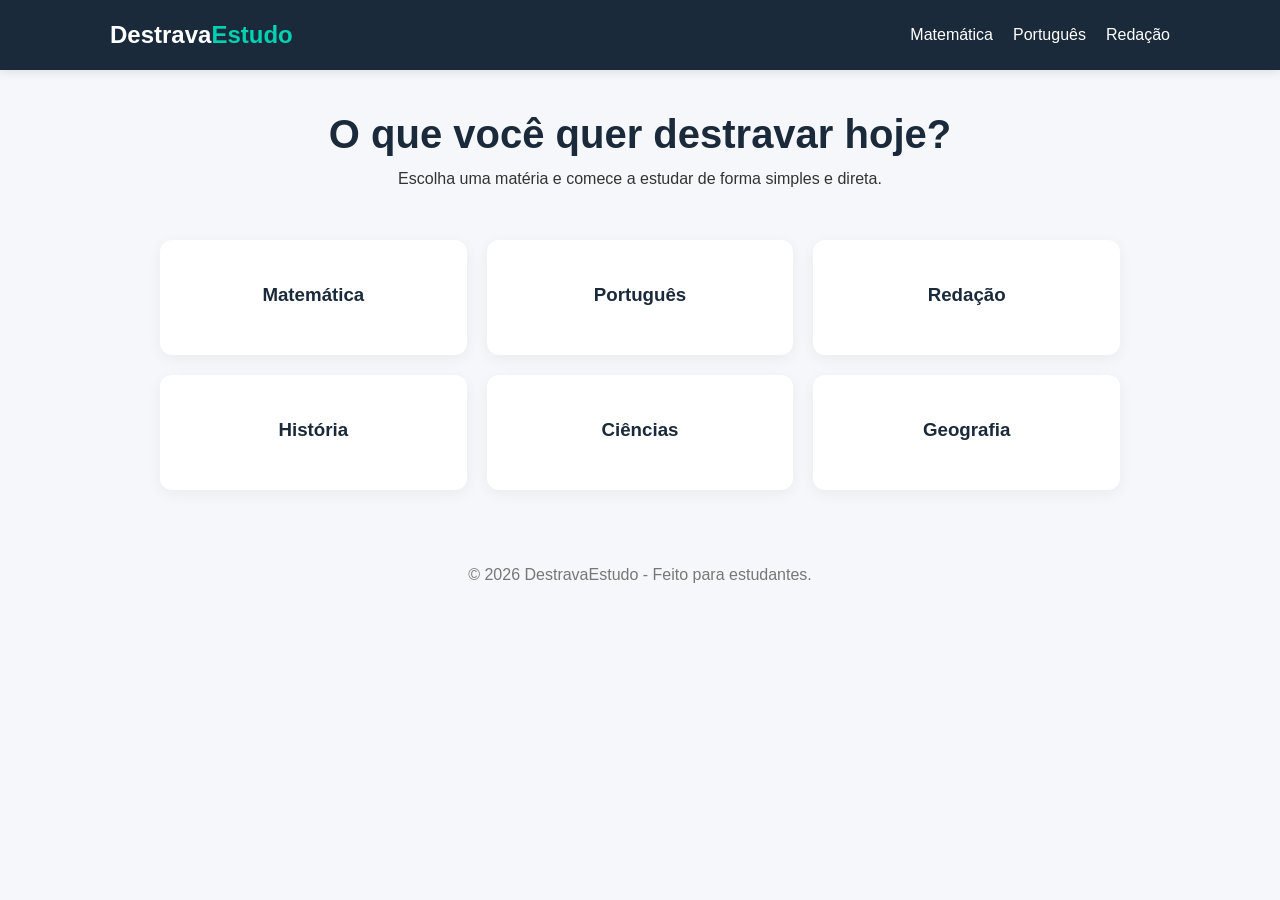
<file: index.html>
<!DOCTYPE html>
<html lang="pt-br">
<head>
    <meta charset="UTF-8">
    <meta name="viewport" content="width=device-width, initial-scale=1.0">
    <title>DestravaEstudo | Seu Portal de Estudos Gratuito</title>
    <meta name="description" content="Aprenda Matemática, Português, Redação e muito mais com o DestravaEstudo. Conteúdo focado no ENEM e Ensino Médio.">
    <link rel="stylesheet" href="style.css">
    <script src="database.js"></script>
<script src="script.js"></script>
    <script async src="https://pagead2.googlesyndication.com/pagead/js/adsbygoogle.js?client=ca-pub-0000000000000000" crossorigin="anonymous"></script>
</head>
<body>
    <header>
        <nav class="navbar">
            <a href="index.html" class="logo">Destrava<span>Estudo</span></a>
            <ul class="nav-links">
                <li><a href="matematica.html">Matemática</a></li>
                <li><a href="portugues.html">Português</a></li>
                <li><a href="redacao.html">Redação</a></li>
            </ul>
        </nav>
    </header>

    <main class="container">
        <section class="hero">
            <h1>O que você quer destravar hoje?</h1>
            <p>Escolha uma matéria e comece a estudar de forma simples e direta.</p>
        </section>

        <div class="grid-materias">
            <a href="matematica.html" class="card"><h3>Matemática</h3></a>
            <a href="portugues.html" class="card"><h3>Português</h3></a>
            <a href="redacao.html" class="card"><h3>Redação</h3></a>
            <a href="historia.html" class="card"><h3>História</h3></a>
            <a href="ciencias.html" class="card"><h3>Ciências</h3></a>
            <a href="geografia.html" class="card"><h3>Geografia</h3></a>
        </div>
    </main>

    <footer style="text-align: center; padding: 40px; color: #777;">
        <p>&copy; 2026 DestravaEstudo - Feito para estudantes.</p>
    </footer>
</body>
</html>
</file>
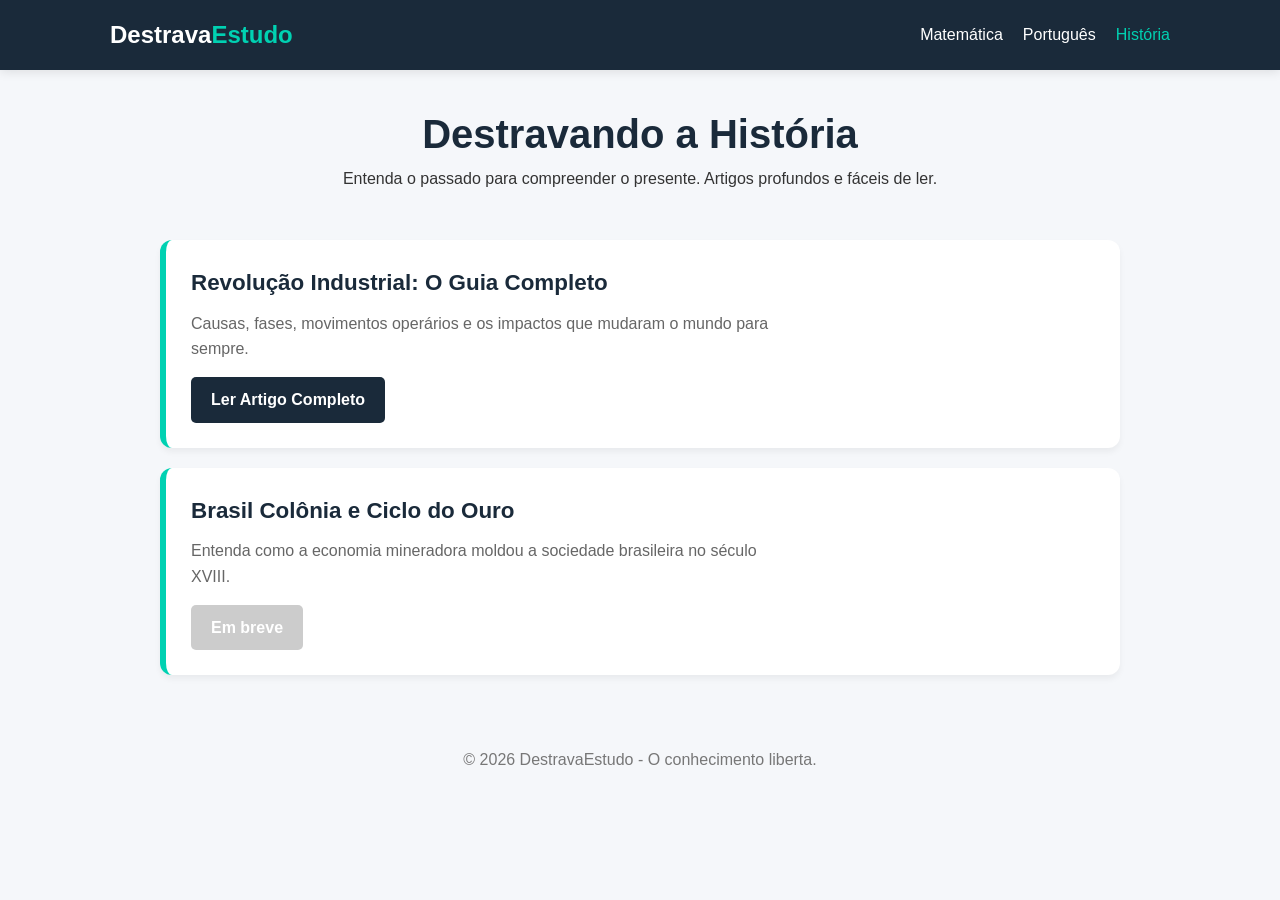
<file: historia.html>
<!DOCTYPE html>
<html lang="pt-br">
<head>
    <meta charset="UTF-8">
    <meta name="viewport" content="width=device-width, initial-scale=1.0">
    <title>História | DestravaEstudo</title>
    <meta name="description" content="Cronologia histórica, grandes civilizações e revoluções. Conteúdo completo para o ENEM e vestibular.">
    <link rel="stylesheet" href="style.css">
    <script async src="https://pagead2.googlesyndication.com/pagead/js/adsbygoogle.js?client=ca-pub-0000000000000000" crossorigin="anonymous"></script>
</head>
<body>
    <header>
        <nav class="navbar">
            <a href="index.html" class="logo">Destrava<span>Estudo</span></a>
            <ul class="nav-links">
                <li><a href="matematica.html">Matemática</a></li>
                <li><a href="portugues.html">Português</a></li>
                <li><a href="historia.html" style="color: var(--accent);">História</a></li>
            </ul>
        </nav>
    </header>

    <main class="container">
        <section class="hero">
            <h1>Destravando a História</h1>
            <p>Entenda o passado para compreender o presente. Artigos profundos e fáceis de ler.</p>
        </section>

        <div class="lista-artigos">
            <article class="post-card">
                <div class="post-info">
                    <h2>Revolução Industrial: O Guia Completo</h2>
                    <p>Causas, fases, movimentos operários e os impactos que mudaram o mundo para sempre.</p>
                    <a href="post.html?post=revolucao-industrial" class="btn-ler">Ler Artigo Completo</a>
                </div>
            </article>

            <article class="post-card">
                <div class="post-info">
                    <h2>Brasil Colônia e Ciclo do Ouro</h2>
                    <p>Entenda como a economia mineradora moldou a sociedade brasileira no século XVIII.</p>
                    <a href="#" class="btn-ler" style="background: #ccc;">Em breve</a>
                </div>
            </article>
        </div>
    </main>

    <footer style="text-align: center; padding: 40px; color: #777;">
        <p>&copy; 2026 DestravaEstudo - O conhecimento liberta.</p>
    </footer>
</body>
</html>
</file>
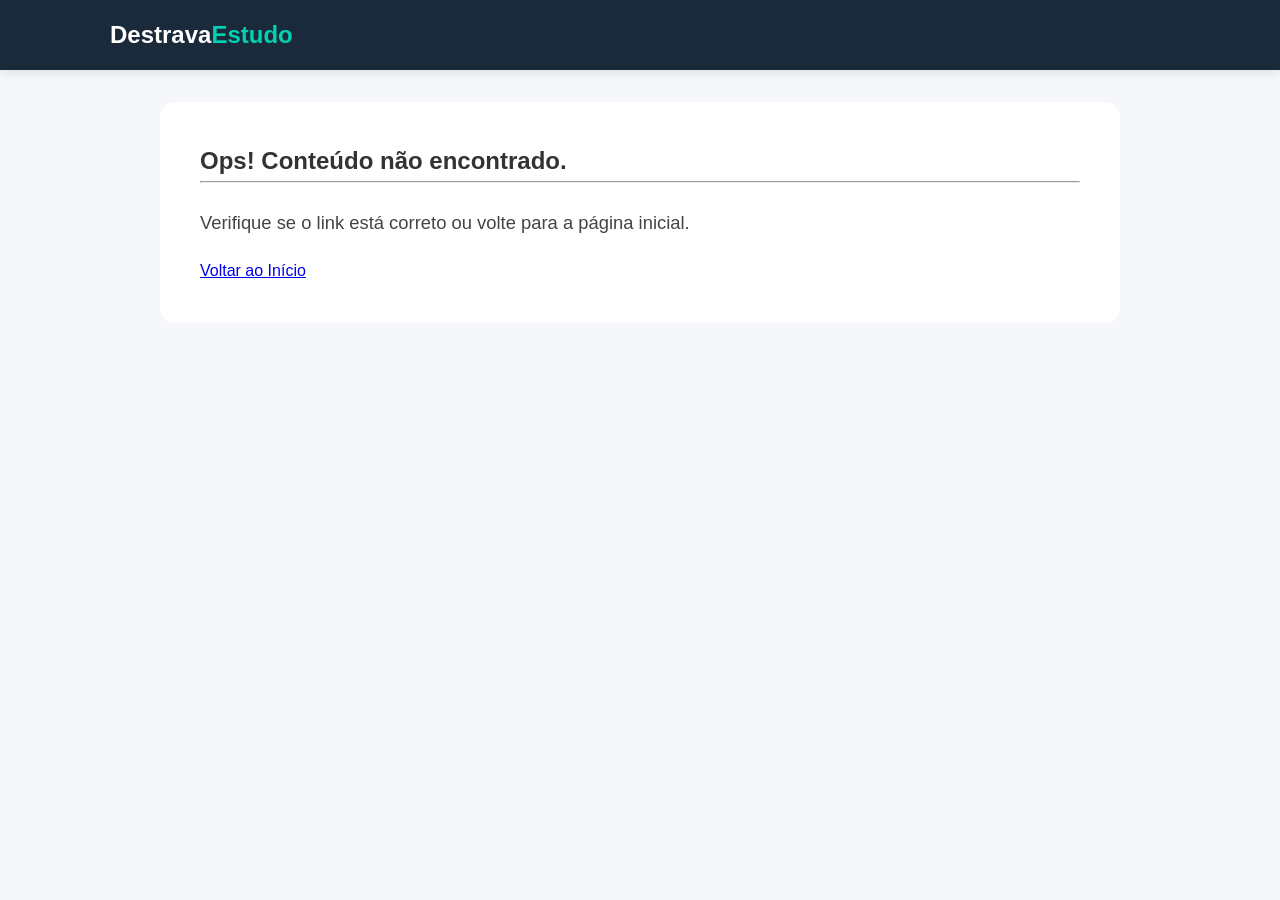
<file: post.html>
<!DOCTYPE html>
<html lang="pt-br">
<head>
    <meta charset="UTF-8">
    <meta name="viewport" content="width=device-width, initial-scale=1.0">
    <title>DestravaEstudo</title>
    <link rel="stylesheet" href="style.css">
</head>
<body>
    <header>
        <nav class="navbar">
            <a href="index.html" class="logo">Destrava<span>Estudo</span></a>
        </nav>
    </header>

    <article class="container">
        <div class="post-content">
            <h1 id="post-titulo">Carregando...</h1>
            <hr><br>
            <div id="conteudo-principal">
                </div>
        </div>
    </article>

    <script src="script.js"></script>
</body>
</html>
</file>
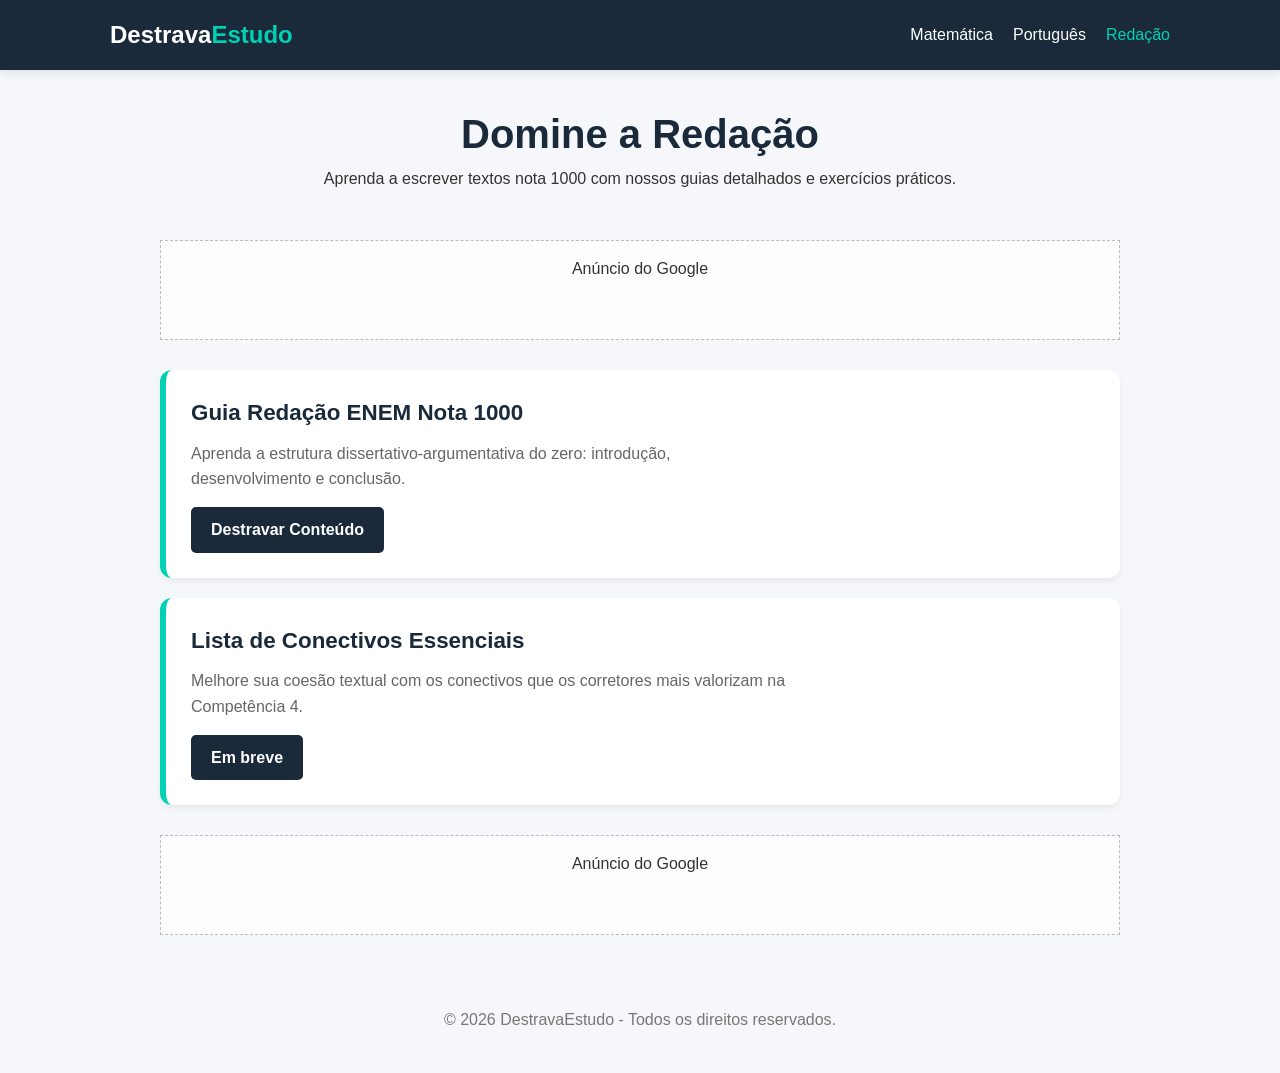
<file: redacao.html>
<!DOCTYPE html>
<html lang="pt-br">
<head>
    <meta charset="UTF-8">
    <meta name="viewport" content="width=device-width, initial-scale=1.0">
    <title>Redação | DestravaEstudo - Guia Nota 1000</title>
    <meta name="description" content="Aprenda a estrutura da redação dissertativo-argumentativa, conectivos e modelos prontos para o ENEM.">
    <link rel="stylesheet" href="style.css">
    <script async src="https://pagead2.googlesyndication.com/pagead/js/adsbygoogle.js?client=ca-pub-0000000000000000" crossorigin="anonymous"></script>
</head>
<body>
    <header>
        <nav class="navbar">
            <a href="index.html" class="logo">Destrava<span>Estudo</span></a>
            <ul class="nav-links">
                <li><a href="matematica.html">Matemática</a></li>
                <li><a href="portugues.html">Português</a></li>
                <li><a href="redacao.html" style="color: var(--accent);">Redação</a></li>
            </ul>
        </nav>
    </header>

    <main class="container">
        <section class="hero">
            <h1>Domine a Redação</h1>
            <p>Aprenda a escrever textos nota 1000 com nossos guias detalhados e exercícios práticos.</p>
        </section>

        <div class="ads-box">Anúncio do Google</div>

        <div class="lista-artigos">
            <article class="post-card">
                <div class="post-info">
                    <h2>Guia Redação ENEM Nota 1000</h2>
                    <p>Aprenda a estrutura dissertativo-argumentativa do zero: introdução, desenvolvimento e conclusão.</p>
                    <a href="post.html?post=redacao-enem-nota-1000" class="btn-ler">Destravar Conteúdo</a>
                </div>
            </article>

            <article class="post-card">
                <div class="post-info">
                    <h2>Lista de Conectivos Essenciais</h2>
                    <p>Melhore sua coesão textual com os conectivos que os corretores mais valorizam na Competência 4.</p>
                    <a href="post.html?post=conectivos" class="btn-ler">Em breve</a>
                </div>
            </article>
        </div>

        <div class="ads-box">Anúncio do Google</div>
    </main>

    <footer style="text-align: center; padding: 40px; color: #777;">
        <p>&copy; 2026 DestravaEstudo - Todos os direitos reservados.</p>
    </footer>
</body>
</html>
</file>
<file: style.css>
:root {
    --primary: #1a2a3a;
    --accent: #00d1b2;
    --text: #333;
    --bg: #f5f7fa;
    --white: #ffffff;
}

* { margin: 0; padding: 0; box-sizing: border-box; }

body { 
    font-family: 'Segoe UI', Roboto, Helvetica, Arial, sans-serif; 
    background-color: var(--bg); 
    color: var(--text); 
    line-height: 1.6; 
}

/* Header e Navegação */
header {
    background: var(--primary);
    padding: 1rem 0;
    position: sticky;
    top: 0;
    z-index: 1000;
    box-shadow: 0 2px 10px rgba(0,0,0,0.1);
}

.navbar {
    max-width: 1100px;
    margin: 0 auto;
    display: flex;
    justify-content: space-between;
    align-items: center;
    padding: 0 20px;
}

.logo { 
    color: var(--white); 
    text-decoration: none; 
    font-size: 1.5rem; 
    font-weight: bold; 
}

.logo span { color: var(--accent); }

.nav-links { display: flex; list-style: none; }
.nav-links li { margin-left: 20px; }
.nav-links a { color: var(--white); text-decoration: none; font-weight: 500; transition: 0.3s; }
.nav-links a:hover { color: var(--accent); }

/* Containers */
.container { max-width: 1000px; margin: 2rem auto; padding: 0 20px; }

/* Home Grid */
.hero { text-align: center; margin-bottom: 3rem; }
.hero h1 { font-size: 2.5rem; color: var(--primary); }

.grid-materias { 
    display: grid; 
    grid-template-columns: repeat(auto-fit, minmax(280px, 1fr)); 
    gap: 20px; 
}

.card { 
    background: var(--white); 
    padding: 40px; 
    border-radius: 12px; 
    text-align: center; 
    text-decoration: none; 
    color: var(--primary); 
    box-shadow: 0 4px 15px rgba(0,0,0,0.05);
    transition: transform 0.3s ease;
    border-bottom: 5px solid transparent;
}

.card:hover { 
    transform: translateY(-10px); 
    border-bottom: 5px solid var(--accent); 
}

/* Artigo/Post */
.post-content { background: var(--white); padding: 40px; border-radius: 15px; }
.post-header { margin-bottom: 30px; border-bottom: 2px solid #eee; padding-bottom: 20px; }
#conteudo-principal h2 { margin: 25px 0 15px; color: var(--primary); }
#conteudo-principal p { margin-bottom: 15px; font-size: 1.1rem; }

.exemplo, .exercicio { 
    background: #eef9f8; 
    padding: 20px; 
    border-left: 5px solid var(--accent); 
    margin: 25px 0;
    border-radius: 0 8px 8px 0;
}

/* AdSense Placeholder */
.ads-box { 
    margin: 30px 0; 
    padding: 15px; 
    background: #fdfdfd; 
    border: 1px dashed #bbb; 
    text-align: center;
    min-height: 100px;
}

/* Responsividade */
@media (max-width: 768px) {
    .nav-links { display: none; }
    .hero h1 { font-size: 1.8rem; }
}

/* Estilo para os Exercícios/Quiz */
.quiz-container {
    background: #f0f4f8;
    padding: 20px;
    border-radius: 10px;
    margin: 30px 0;
    border: 1px solid #d1d9e6;
}

.quiz-container button {
    display: block;
    width: 100%;
    padding: 12px;
    margin: 10px 0;
    border: 1px solid #ccc;
    background: white;
    cursor: pointer;
    border-radius: 5px;
    transition: 0.2s;
    text-align: left;
    font-size: 1rem;
}

.quiz-container button:hover {
    background: var(--accent);
    color: white;
}

.feedback {
    font-weight: bold;
    margin-top: 10px;
}

/* Deixar o texto do post mais legível */
#conteudo-principal p {
    font-size: 1.15rem;
    margin-bottom: 20px;
    color: #444;
}

#conteudo-principal h2 {
    color: var(--primary);
    border-left: 4px solid var(--accent);
    padding-left: 15px;
    margin-top: 40px;
}

/* Estilos específicos para a lista de artigos */
.lista-artigos {
    display: flex;
    flex-direction: column;
    gap: 20px;
    margin-top: 30px;
}

.post-card {
    background: white;
    padding: 25px;
    border-radius: 12px;
    box-shadow: 0 4px 6px rgba(0,0,0,0.05);
    display: flex;
    justify-content: space-between;
    align-items: center;
    border-left: 6px solid var(--accent);
}

.post-info h2 {
    color: var(--primary);
    margin-bottom: 10px;
    font-size: 1.4rem;
}

.post-info p {
    color: #666;
    margin-bottom: 15px;
    max-width: 600px;
}

.btn-ler {
    display: inline-block;
    padding: 10px 20px;
    background: var(--primary);
    color: white;
    text-decoration: none;
    border-radius: 5px;
    font-weight: bold;
    transition: 0.3s;
}

.btn-ler:hover {
    background: var(--accent);
}

/* Responsividade para celulares */
@media (max-width: 600px) {
    .post-card {
        flex-direction: column;
        align-items: flex-start;
    }
    .btn-ler {
        width: 100%;
        text-align: center;
        margin-top: 15px;
    }
}
</file>
